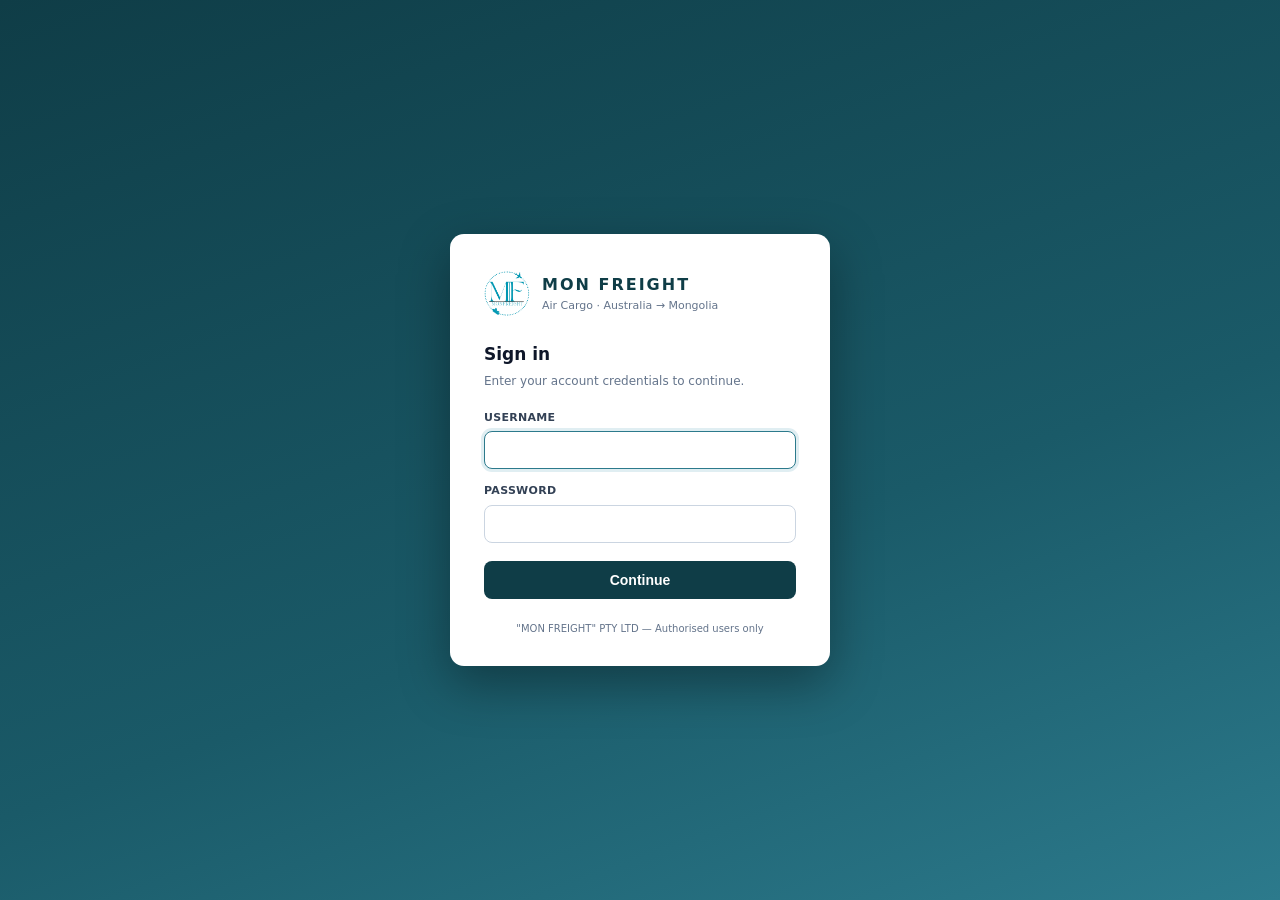
<file: templates/login.html>
<!DOCTYPE html>
<html lang="en">
<head>
<meta charset="utf-8">
<title>Sign in — Mon Freight</title>
<meta name="viewport" content="width=device-width,initial-scale=1">
<link rel="stylesheet" href="/static/style.css">
<style>
  body { display:flex; align-items:center; justify-content:center;
         min-height:100vh; background:linear-gradient(160deg,#0f3d47 0%,#1a5a68 60%,#2c7a8c 100%); }
  .login-card { background:var(--surface); border-radius:14px; padding:36px 34px 30px;
                width:100%; max-width:380px; box-shadow:0 18px 50px rgba(0,0,0,.35); }
  .login-brand { display:flex; align-items:center; gap:12px; margin-bottom:26px; }
  .login-brand img { width:46px; height:46px; border-radius:10px; object-fit:contain; }
  .login-brand .logo-fallback { width:46px; height:46px; border-radius:10px;
       background:var(--accent); color:#fff; display:flex; align-items:center;
       justify-content:center; font-weight:800; font-size:18px; }
  .login-brand-name { font-weight:800; letter-spacing:2px; font-size:16px; color:var(--brand); }
  .login-brand-tag  { font-size:11px; color:var(--muted); margin-top:1px; }
  .login-card h1 { font-size:17px; margin:0 0 4px; color:var(--ink); }
  .login-sub { font-size:12px; color:var(--muted); margin:0 0 20px; }
  .login-field { margin-bottom:14px; }
  .login-field label { display:block; font-size:11px; font-weight:600;
       color:var(--ink-soft); margin-bottom:5px; letter-spacing:.3px; }
  .login-field input { width:100%; box-sizing:border-box; padding:10px 12px;
       border:1px solid #cbd5e1; border-radius:8px; font-size:14px; outline:none; }
  .login-field input:focus { border-color:var(--brand-light); box-shadow:0 0 0 3px var(--brand-soft); }
  .login-btn { width:100%; padding:11px; border:none; border-radius:8px; cursor:pointer;
       background:var(--brand); color:#fff; font-size:14px; font-weight:600; margin-top:4px; }
  .login-btn:hover { background:var(--brand-mid); }
  .login-btn[disabled] { opacity:.55; cursor:default; }
  .login-error { background:var(--danger-bg); color:var(--danger); border-radius:8px;
       padding:9px 12px; font-size:12px; margin-bottom:14px; display:none; }
  .login-info  { background:var(--brand-pale); color:var(--brand); border-radius:8px;
       padding:9px 12px; font-size:12px; margin-bottom:14px; display:none; }
  .dev-banner { background:var(--accent-soft); color:#92400e; border-radius:8px;
       padding:10px 12px; font-size:12px; margin-bottom:14px; display:none; }
  .dev-banner b { font-size:18px; letter-spacing:4px; display:block; margin-top:4px; }
  #codeInput { text-align:center; font-size:22px; letter-spacing:10px; font-weight:700; }
  .login-links { display:flex; justify-content:space-between; margin-top:14px; }
  .login-links a { font-size:12px; color:var(--brand-light); text-decoration:none; }
  .login-links a:hover { text-decoration:underline; }
  .login-links a.disabled { color:var(--muted); pointer-events:none; }
  .login-foot { text-align:center; font-size:10px; color:var(--muted); margin-top:22px; }
  .hidden { display:none !important; }
</style>
</head>
<body>

<div class="login-card">
  <div class="login-brand">
    <img src="/static/logo.png" alt="MF"
         onerror="this.outerHTML='<div class=\'logo-fallback\'>MF</div>'">
    <div>
      <div class="login-brand-name">MON FREIGHT</div>
      <div class="login-brand-tag">Air Cargo · Australia → Mongolia</div>
    </div>
  </div>

  <div class="login-error" id="errBox"></div>
  <div class="login-info" id="infoBox"></div>
  <div class="dev-banner" id="devBanner">
    ⚠ SMS provider not configured — your verification code is:
    <b id="devCode"></b>
  </div>

  <!-- STEP 1 : password -->
  <form id="stepPass" autocomplete="on">
    <h1>Sign in</h1>
    <p class="login-sub">Enter your account credentials to continue.</p>
    <div class="login-field">
      <label for="username">USERNAME</label>
      <input id="username" name="username" autocomplete="username" required autofocus>
    </div>
    <div class="login-field">
      <label for="password">PASSWORD</label>
      <input id="password" name="password" type="password" autocomplete="current-password" required>
    </div>
    <button class="login-btn" id="btnLogin" type="submit">Continue</button>
  </form>

  <!-- STEP 1.5 : choose mobile (accounts with several registered numbers) -->
  <div id="stepPhone" class="hidden">
    <h1>Choose your mobile</h1>
    <p class="login-sub">This account has several registered numbers.
       Where should we send the 6-digit code?</p>
    <div id="phoneChoices"></div>
    <div class="login-links" style="justify-content:flex-end;">
      <a href="#" id="backLink2">← Back</a>
    </div>
  </div>

  <!-- STEP 2 : SMS code -->
  <form id="stepCode" class="hidden" autocomplete="off">
    <h1>Verify your identity</h1>
    <p class="login-sub" id="codeSub">A 6-digit code was sent to your mobile.</p>
    <div class="login-field">
      <label for="codeInput">VERIFICATION CODE</label>
      <input id="codeInput" inputmode="numeric" pattern="\d{6}" maxlength="6"
             placeholder="••••••" required>
    </div>
    <button class="login-btn" id="btnVerify" type="submit">Verify &amp; Sign in</button>
    <div class="login-links">
      <a href="#" id="resendLink" class="disabled">Resend code</a>
      <a href="#" id="backLink">← Back</a>
    </div>
  </form>

  <div class="login-foot">"MON FREIGHT" PTY LTD — Authorised users only</div>
</div>

<script>
const $ = s => document.querySelector(s);
const err = $("#errBox"), info = $("#infoBox"), dev = $("#devBanner");
let resendTimer = null;

function showErr(msg)  { err.textContent = msg; err.style.display = msg ? "block" : "none"; }
function showInfo(msg) { info.textContent = msg; info.style.display = msg ? "block" : "none"; }

function startResendCountdown(sec) {
  const link = $("#resendLink");
  clearInterval(resendTimer);
  let left = sec;
  link.classList.add("disabled");
  link.textContent = `Resend code (${left}s)`;
  resendTimer = setInterval(() => {
    left--;
    if (left <= 0) {
      clearInterval(resendTimer);
      link.classList.remove("disabled");
      link.textContent = "Resend code";
    } else link.textContent = `Resend code (${left}s)`;
  }, 1000);
}

function toPhoneChoice(data) {
  showErr("");
  $("#stepPass").classList.add("hidden");
  $("#stepCode").classList.add("hidden");
  $("#stepPhone").classList.remove("hidden");
  $("#phoneChoices").innerHTML = data.choose_phone.map((hint, i) =>
    `<button type="button" class="login-btn" style="margin-bottom:10px;"
             data-idx="${i}">📱 ${hint}</button>`).join("");
  $("#phoneChoices").querySelectorAll("button").forEach(btn => {
    btn.addEventListener("click", async () => {
      btn.disabled = true; btn.textContent = "Sending…";
      try {
        const d = await post("/auth/send", { phone_index: +btn.dataset.idx });
        $("#stepPhone").classList.add("hidden");
        toStep2(d);
      } catch (ex) { showErr(ex.message); btn.disabled = false; }
    });
  });
}

function toStep2(data) {
  showErr("");
  $("#stepPass").classList.add("hidden");
  $("#stepPhone").classList.add("hidden");
  $("#stepCode").classList.remove("hidden");
  $("#codeSub").textContent =
    `A 6-digit code was sent to ${data.phone_hint}. It expires in ${Math.round(data.expires_in/60)} minutes.`;
  if (data.dev_code) { $("#devCode").textContent = data.dev_code; dev.style.display = "block"; }
  else dev.style.display = "none";
  startResendCountdown(data.resend_in || 60);
  $("#codeInput").value = "";
  $("#codeInput").focus();
}

async function post(url, body) {
  const res = await fetch(url, {
    method: "POST",
    headers: { "Content-Type": "application/json" },
    body: body ? JSON.stringify(body) : "{}",
  });
  const data = await res.json().catch(() => ({}));
  if (!res.ok) throw new Error(data.detail || "Request failed.");
  return data;
}

$("#stepPass").addEventListener("submit", async e => {
  e.preventDefault();
  showErr(""); showInfo("");
  const btn = $("#btnLogin");
  btn.disabled = true; btn.textContent = "Checking…";
  try {
    const data = await post("/auth/login", {
      username: $("#username").value.trim(),
      password: $("#password").value,
    });
    // SMS already verified on this device within SMS_TRUST_HOURS → the
    // server signs us straight in and returns a redirect (no code sent).
    if (data.redirect) { window.location.href = data.redirect; return; }
    if (data.choose_phone) toPhoneChoice(data);
    else toStep2(data);
  } catch (ex) { showErr(ex.message); }
  btn.disabled = false; btn.textContent = "Continue";
});

$("#stepCode").addEventListener("submit", async e => {
  e.preventDefault();
  showErr("");
  const btn = $("#btnVerify");
  btn.disabled = true; btn.textContent = "Verifying…";
  try {
    const data = await post("/auth/verify", { code: $("#codeInput").value.trim() });
    window.location.href = data.redirect || "/";
    return;
  } catch (ex) { showErr(ex.message); }
  btn.disabled = false; btn.textContent = "Verify & Sign in";
});

$("#resendLink").addEventListener("click", async e => {
  e.preventDefault();
  if (e.target.classList.contains("disabled")) return;
  showErr("");
  try {
    const data = await post("/auth/resend");
    showInfo("A new code was sent.");
    toStep2(data);
  } catch (ex) { showErr(ex.message); }
});

function backToStart(e) {
  e.preventDefault();
  clearInterval(resendTimer);
  $("#stepCode").classList.add("hidden");
  $("#stepPhone").classList.add("hidden");
  $("#stepPass").classList.remove("hidden");
  showErr(""); showInfo(""); dev.style.display = "none";
}
$("#backLink").addEventListener("click", backToStart);
$("#backLink2").addEventListener("click", backToStart);

// auto-submit when 6 digits typed
$("#codeInput").addEventListener("input", e => {
  e.target.value = e.target.value.replace(/\D/g, "").slice(0, 6);
  if (e.target.value.length === 6)
    $("#stepCode").dispatchEvent(new Event("submit", { cancelable: true }));
});
</script>
</body>
</html>
</file>
<file: static/style.css>
/* ==========================================================================
   Mon Freight — Professional Logistics Management System
   Stylesheet v2.0
   ========================================================================== */

:root {
  --bg:             #f0f2f5;
  --surface:        #ffffff;
  --surface-2:      #f8fafc;
  --ink:            #0f172a;
  --ink-soft:       #334155;
  --muted:          #64748b;
  --line:           #e2e8f0;
  --line-strong:    #cbd5e1;
  --brand:          #0f3d47;
  --brand-mid:      #1a5a68;
  --brand-light:    #2c7a8c;
  --brand-soft:     #e0eef2;
  --brand-pale:     #f0f7f9;
  --accent:         #d97706;
  --accent-soft:    #fef3c7;
  --paid-bg:        #dcfce7;
  --paid-fg:        #15803d;
  --unpaid-bg:      #fee2e2;
  --unpaid-fg:      #b91c1c;
  --primary:        #0f3d47;
  --primary-hov:    #0a2d35;
  --danger:         #dc2626;
  --danger-bg:      #fee2e2;
  --success:        #16a34a;
  --warn:           #d97706;
  --warn-bg:        #fffbeb;
  --info:           #0284c7;
  --info-bg:        #e0f2fe;
  --shadow-sm:      0 1px 2px rgba(15,23,42,.06), 0 1px 3px rgba(15,23,42,.04);
  --shadow:         0 2px 4px rgba(15,23,42,.08), 0 1px 6px rgba(15,23,42,.04);
  --shadow-lg:      0 8px 24px rgba(15,23,42,.12), 0 2px 8px rgba(15,23,42,.06);
  --radius:         8px;
  --radius-sm:      5px;
  --radius-lg:      12px;
  --transition:     0.15s ease;
}

* { box-sizing: border-box; }
html { scroll-behavior: smooth; }
body {
  margin: 0;
  font-family: -apple-system, BlinkMacSystemFont, "Segoe UI", system-ui, Arial, sans-serif;
  background: var(--bg);
  color: var(--ink);
  font-size: 13px;
  line-height: 1.5;
}

/* ============================================================
   TOP BAR
   ============================================================ */
.topbar {
  display: flex;
  align-items: center;
  justify-content: space-between;
  background: var(--brand);
  color: #fff;
  padding: 0 24px;
  height: 60px;
  border-bottom: 3px solid var(--accent);
  position: sticky;
  top: 0;
  z-index: 100;
  gap: 16px;
}

.brand { display: flex; align-items: center; gap: 14px; flex-shrink: 0; }
.logo-img {
  height: 38px;
  width: auto;
  max-width: 200px;
  display: block;
  object-fit: contain;
}
.logo-fallback {
  width: 38px; height: 38px; border-radius: 6px;
  background: var(--accent);
  display: grid; place-items: center;
  font-weight: 800; font-size: 15px; letter-spacing: 1px;
  color: #fff;
}
.brand-name { font-weight: 800; font-size: 15px; letter-spacing: 2px; white-space: nowrap; }
.brand-tag  { font-size: 10px; color: #9ecdd8; letter-spacing: .4px; margin-top: 1px; white-space: nowrap; }

/* ============================================================
   TOP NAVIGATION
   ============================================================ */
.topnav {
  display: flex;
  gap: 2px;
  align-items: center;
  flex: 1;
  justify-content: center;
}
.topnav a {
  color: #b8d8e0;
  text-decoration: none;
  font-size: 12px;
  font-weight: 600;
  padding: 6px 12px;
  border-radius: var(--radius-sm);
  letter-spacing: .2px;
  transition: background var(--transition), color var(--transition);
  white-space: nowrap;
}
.topnav a:hover  { background: rgba(255,255,255,.12); color: #fff; }
.topnav a.active { background: rgba(255,255,255,.18); color: #fff; }

.topbar-actions { display: flex; align-items: center; gap: 8px; flex-shrink: 0; }
.topbar-actions .btn.light {
  background: rgba(255,255,255,.12);
  color: #fff;
  border-color: rgba(255,255,255,.25);
}
.topbar-actions .btn.light:hover { background: rgba(255,255,255,.22); }

/* ============================================================
   LAYOUT / PANELS
   ============================================================ */
main {
  max-width: 1800px;
  margin: 0 auto;
  padding: 20px 20px 60px;
}

/* Section panels — only one visible at a time via JS */
.panel { display: none; flex-direction: column; gap: 16px; }
.panel.active { display: flex; }

/* ============================================================
   CARDS
   ============================================================ */
.card {
  background: var(--surface);
  border: 1px solid var(--line);
  border-radius: var(--radius);
  box-shadow: var(--shadow-sm);
  padding: 16px 18px;
}
.card-header {
  display: flex;
  align-items: center;
  justify-content: space-between;
  margin-bottom: 14px;
  gap: 12px;
  flex-wrap: wrap;
}
.card-header h2,
.card h2 {
  margin: 0 0 12px 0;
  font-size: 14px;
  font-weight: 700;
  letter-spacing: .2px;
  color: var(--ink);
  display: flex;
  align-items: center;
  gap: 10px;
}
.card-header h2 { margin: 0; }

.muted  { color: var(--muted); font-weight: 400; }
.small  { font-size: 11px; }
.hidden { display: none !important; }

/* ============================================================
   DASHBOARD — KPI CARDS
   ============================================================ */
.kpi-grid {
  display: grid;
  grid-template-columns: repeat(6, 1fr);
  gap: 12px;
  margin-bottom: 16px;
}
.kpi {
  background: var(--surface);
  border: 1px solid var(--line);
  border-radius: var(--radius);
  padding: 14px 16px;
  box-shadow: var(--shadow-sm);
  position: relative;
  overflow: hidden;
}
.kpi::before {
  content: "";
  position: absolute;
  top: 0; left: 0;
  width: 4px; height: 100%;
  background: var(--brand-light);
  border-radius: var(--radius) 0 0 var(--radius);
}
.kpi.paid::before   { background: var(--success); }
.kpi.unpaid::before { background: var(--danger); }
.kpi.accent::before { background: var(--accent); }
.kpi-value {
  font-size: 22px;
  font-weight: 800;
  color: var(--ink);
  line-height: 1.1;
  letter-spacing: -.3px;
}
.kpi-label {
  font-size: 10px;
  font-weight: 600;
  color: var(--muted);
  text-transform: uppercase;
  letter-spacing: .6px;
  margin-top: 4px;
}
.kpi-sub {
  font-size: 11px;
  color: var(--muted);
  margin-top: 2px;
}

.dashboard-grid {
  display: grid;
  grid-template-columns: 1fr 1fr;
  gap: 16px;
}
.dash-batch-table {
  width: 100%;
  border-collapse: collapse;
  font-size: 12px;
}
.dash-batch-table th {
  padding: 6px 10px;
  text-align: left;
  font-weight: 600;
  font-size: 10px;
  text-transform: uppercase;
  letter-spacing: .5px;
  color: var(--muted);
  border-bottom: 2px solid var(--line);
  background: var(--surface-2);
}
.dash-batch-table th.num, .dash-batch-table td.num { text-align: right; }
.dash-batch-table td {
  padding: 7px 10px;
  border-bottom: 1px solid var(--line);
  vertical-align: middle;
}
.dash-batch-table tbody tr:last-child td { border-bottom: 0; }
.dash-batch-table tbody tr:hover { background: var(--surface-2); }

/* ============================================================
   FILTER BAR
   ============================================================ */
.filterbar {
  display: flex;
  justify-content: space-between;
  flex-wrap: wrap;
  gap: 10px;
  background: var(--surface);
  border: 1px solid var(--line);
  border-radius: var(--radius);
  padding: 10px 14px;
  align-items: center;
  box-shadow: var(--shadow-sm);
}
.filterbar label {
  display: inline-flex;
  align-items: center;
  gap: 6px;
  font-size: 12px;
  color: var(--muted);
}
.filterbar input, .filterbar select {
  padding: 5px 9px;
  border: 1px solid var(--line-strong);
  border-radius: var(--radius-sm);
  font-size: 12px;
  background: #fff;
  font-family: inherit;
  color: var(--ink);
  transition: border-color var(--transition);
}
.filterbar input:focus, .filterbar select:focus {
  outline: none;
  border-color: var(--brand-light);
}
.filterbar input { width: 130px; }
.filterbar #exportDate { width: 160px; font-weight: 600; color: var(--brand); }
.filterbar-left, .filterbar-right {
  display: flex;
  gap: 8px;
  flex-wrap: wrap;
  align-items: center;
}

/* ============================================================
   BATCH DATE QUICK-FILTER (above Shipments Records)
   ============================================================ */
.batch-filter-bar {
  background: var(--surface);
  border: 1.5px solid var(--brand-light);
  border-radius: var(--radius);
  padding: 10px 14px;
  display: flex;
  align-items: center;
  flex-wrap: wrap;
  gap: 10px;
  font-size: 12px;
}
.batch-filter-label {
  font-weight: 700;
  color: var(--brand);
  font-size: 12px;
  white-space: nowrap;
}
.batch-filter-active {
  background: var(--brand-soft);
  color: var(--brand);
  padding: 3px 9px;
  border-radius: 12px;
  font-size: 11px;
  font-weight: 600;
}
#batchFilterDate {
  padding: 5px 10px;
  border: 1.5px solid var(--brand-light);
  border-radius: var(--radius-sm);
  font-size: 12px;
  font-weight: 600;
  color: var(--brand);
  width: 150px;
  cursor: pointer;
  background: var(--surface);
}
#batchFilterDate:focus { outline: none; border-color: var(--brand); }
.batch-filter-dates {
  display: flex;
  gap: 6px;
  flex-wrap: wrap;
  align-items: center;
}
.batch-date-chip {
  display: inline-block;
  padding: 3px 9px;
  border-radius: 10px;
  font-size: 11px;
  font-weight: 600;
  font-family: "SF Mono", Consolas, monospace;
  background: var(--surface-2);
  color: var(--ink-soft);
  border: 1px solid var(--line);
  text-decoration: none;
  transition: background var(--transition), color var(--transition);
  white-space: nowrap;
}
.batch-date-chip:hover {
  background: var(--brand-soft);
  color: var(--brand);
  border-color: var(--brand-light);
}
.batch-date-chip.active {
  background: var(--brand);
  color: #fff;
  border-color: var(--brand);
}

/* ============================================================
   STATS BAR
   ============================================================ */
.stats {
  display: grid;
  grid-template-columns: repeat(6, 1fr);
  gap: 10px;
}
.stat {
  background: var(--surface);
  border: 1px solid var(--line);
  border-left: 4px solid var(--brand-light);
  border-radius: var(--radius);
  padding: 10px 14px;
  box-shadow: var(--shadow-sm);
}
.stat.paid   { border-left-color: var(--success); }
.stat.unpaid { border-left-color: var(--danger);  }
.stat-num   { font-size: 18px; font-weight: 700; color: var(--ink); }
.stat-label {
  font-size: 10px;
  color: var(--muted);
  margin-top: 2px;
  letter-spacing: .4px;
  text-transform: uppercase;
  font-weight: 600;
}

/* ============================================================
   ENTRY TABLE — NEW SHIPMENT FORM
   ============================================================ */
.card.entry { padding: 18px 18px 22px; }

.entry-title {
  display: flex;
  justify-content: space-between;
  align-items: baseline;
  margin-bottom: 14px;
  gap: 14px;
  flex-wrap: wrap;
}
.entry-title h2 { margin: 0; font-size: 15px; }
.entry-title-left { display: flex; align-items: center; gap: 10px; flex-wrap: wrap; }
.entry-title code {
  background: var(--accent-soft);
  padding: 2px 6px;
  border-radius: 3px;
  font-size: 11px;
}

/* overflow: auto makes .rowscroll the sticky containing block for BOTH axes.
   The thead th uses top: 0 (relative to .rowscroll) so sticky always activates. */
.rowscroll {
  overflow: auto;
  max-height: calc(100vh - 340px);
  min-height: 240px;
}

.entryTable {
  border-collapse: collapse;
  font-size: 12px;
  min-width: 100%;
}
.entryTable th, .entryTable td {
  border: 1px solid var(--line);
  padding: 0;
  vertical-align: middle;
}
.entryTable thead th {
  background: var(--surface-2);
  padding: 7px 8px;
  font-weight: 600;
  font-size: 11px;
  text-transform: uppercase;
  letter-spacing: .4px;
  color: var(--ink-soft);
  text-align: left;
  white-space: nowrap;
}
.entryTable thead .sub th {
  text-transform: none;
  letter-spacing: 0;
  font-size: 11px;
  font-weight: 500;
  background: #f1f5f9;
  color: var(--muted);
}
.entryTable th.grp         { text-align: center; }
.entryTable th.grp.from    { background: #e8f4f7; color: var(--brand); }
.entryTable th.grp.to      { background: #ecfdf5; color: #065f46; }
.entryTable th.grp.cargo   { background: #fff7ed; color: #7c2d12; }
.entryTable td input {
  width: 100%;
  border: none;
  padding: 10px 10px;
  font-size: 13px;
  background: transparent;
  outline: 0;
  font-family: inherit;
  line-height: 1.35;
  transition: background var(--transition);
}
.entryTable td input:focus { background: var(--accent-soft); }
.entryTable td input[type=number] { text-align: right; }
.entryTable td.paidcol { padding: 4px 6px; }

/* Column widths */
.entryTable th, .entryTable td { min-width: 100px; }
.entryTable th.col-name,    .entryTable td.col-name    { min-width: 170px; }
.entryTable th.col-addr,    .entryTable td.col-addr    { min-width: 210px; }
.entryTable th.col-desc,    .entryTable td.col-desc    { min-width: 230px; }
.entryTable th.col-phone,   .entryTable td.col-phone   { min-width: 130px; }
.entryTable th.col-city,    .entryTable td.col-city    { min-width: 120px; }
.entryTable th.col-country, .entryTable td.col-country { min-width: 110px; }
.entryTable th.col-postal,  .entryTable td.col-postal  { min-width: 90px;  width: 90px; }
.entryTable th.col-num,     .entryTable td.col-num     { min-width: 90px;  width: 90px; }
.entryTable th.col-money,   .entryTable td.col-money   { min-width: 110px; width: 110px; }
.entryTable th.col-date,    .entryTable td.col-date    { min-width: 140px; }
.entryTable th.col-paid,    .entryTable td.col-paid    { min-width: 80px;  width: 80px; }
.entryTable th.col-action,  .entryTable td.col-action  { min-width: 90px;  width: 90px; }
.entryTable th.col-note,    .entryTable td.col-note    { min-width: 140px; }

.readonly-cell {
  background: var(--surface-2) !important;
  color: var(--ink-soft);
  font-weight: 600;
}

/* ============================================================
   SHIPMENTS TABLE
   ============================================================ */
.dataTable {
  border-collapse: collapse;
  width: 100%;
  font-size: 12px;
  table-layout: fixed;
}
.dataTable th, .dataTable td {
  border-bottom: 1px solid var(--line);
  padding: 8px 9px;
  text-align: left;
  vertical-align: middle;
  white-space: nowrap;
  overflow: hidden;
  text-overflow: ellipsis;
}

/* Column widths: cb · batch · box · mf · sender · receiver · desc ·
   value · weight · price · extra · total · paid · actions
   BOX needs 84px: "BOX " (4 chars) + up to 3-digit number + 18px padding */
.dataTable th:nth-child(1),  .dataTable td:nth-child(1)  { width: 36px;  text-align: center; padding: 6px 4px; }
.dataTable th:nth-child(2),  .dataTable td:nth-child(2)  { width: 106px; }
.dataTable th:nth-child(3),  .dataTable td:nth-child(3)  { width: 84px;  }
.dataTable th:nth-child(4),  .dataTable td:nth-child(4)  { width: 116px; }
.dataTable th:nth-child(5),  .dataTable td:nth-child(5)  { min-width: 160px; width: auto; white-space: normal; word-break: break-word; overflow: visible; text-overflow: clip; }
.dataTable th:nth-child(6),  .dataTable td:nth-child(6)  { min-width: 160px; width: auto; white-space: normal; word-break: break-word; overflow: visible; text-overflow: clip; }
.dataTable th:nth-child(7),  .dataTable td:nth-child(7)  { min-width: 140px; width: auto; white-space: normal; word-break: break-word; overflow: visible; text-overflow: clip; }
.dataTable th:nth-child(8),  .dataTable td:nth-child(8)  { width: 72px;  }
.dataTable th:nth-child(9),  .dataTable td:nth-child(9)  { width: 72px;  }
.dataTable th:nth-child(10), .dataTable td:nth-child(10) { width: 96px;  }
.dataTable th:nth-child(11), .dataTable td:nth-child(11) { width: 68px;  }
.dataTable th:nth-child(12), .dataTable td:nth-child(12) { width: 86px;  }
.dataTable th:nth-child(13), .dataTable td:nth-child(13) { width: 76px;  text-align: center; }
.dataTable th:nth-child(14), .dataTable td:nth-child(14) { width: 148px; text-align: right; white-space: nowrap; }

.dataTable td.num { text-align: right; white-space: nowrap; }
.dataTable thead th {
  background: var(--surface-2);
  position: sticky;
  top: 0;               /* sticks to the top of .rowscroll (the scroll container) */
  z-index: 10;
  font-weight: 700;
  font-size: 11px;
  letter-spacing: .3px;
  text-transform: uppercase;
  color: var(--ink-soft);
  user-select: none;
  border-bottom: 2px solid var(--line-strong);
}
.dataTable th.sortable  { cursor: pointer; }
.dataTable th.sortable:hover { color: var(--brand); }
.dataTable th.sortable::after      { content: ""; opacity: .3; margin-left: 4px; font-size: 10px; }
.dataTable th.sortable.asc::after  { content: "▲"; opacity: 1; color: var(--brand); }
.dataTable th.sortable.desc::after { content: "▼"; opacity: 1; color: var(--brand); }
.dataTable tbody tr          { cursor: pointer; }
.dataTable tbody tr:hover    { background: var(--brand-pale); }
.dataTable tbody tr.paid     { background: var(--paid-bg); }
.dataTable tbody tr.paid:hover { background: #bbf7d0; }
.dataTable tbody tr.selected { background: var(--brand-soft); }
.dataTable tbody tr.selected.paid { background: #a7f3d0; }

/* ── Linked-box group colours ────────────────────────────────────────────
   Each group gets a tinted background + a bold left-border accent.
   The left border uses box-shadow so it never shifts column widths.
   These styles sit above paid/selected in specificity intentionally —
   the link indicator is identity-level, not status-level.           */
:root {
  --lg1: #bdd7ee; --lg1b: #5a9fd4;
  --lg2: #fde8d8; --lg2b: #e07b45;
  --lg3: #ffd966; --lg3b: #c9a100;
  --lg4: #ddd5f3; --lg4b: #7c5cbf;
  --lg5: #d5efc9; --lg5b: #5a9e3a;
  --lg6: #fce4cf; --lg6b: #d4682a;
  --lg7: #c8eaf9; --lg7b: #2b8fbf;
  --lg8: #f0d5ee; --lg8b: #b04fa0;
}
.dataTable tbody tr.lg1 { background: var(--lg1); box-shadow: inset 4px 0 0 var(--lg1b); }
.dataTable tbody tr.lg2 { background: var(--lg2); box-shadow: inset 4px 0 0 var(--lg2b); }
.dataTable tbody tr.lg3 { background: var(--lg3); box-shadow: inset 4px 0 0 var(--lg3b); }
.dataTable tbody tr.lg4 { background: var(--lg4); box-shadow: inset 4px 0 0 var(--lg4b); }
.dataTable tbody tr.lg5 { background: var(--lg5); box-shadow: inset 4px 0 0 var(--lg5b); }
.dataTable tbody tr.lg6 { background: var(--lg6); box-shadow: inset 4px 0 0 var(--lg6b); }
.dataTable tbody tr.lg7 { background: var(--lg7); box-shadow: inset 4px 0 0 var(--lg7b); }
.dataTable tbody tr.lg8 { background: var(--lg8); box-shadow: inset 4px 0 0 var(--lg8b); }
/* hover keeps the tint, just slightly lighter */
.dataTable tbody tr.lg1:hover { background: #cce3f2; }
.dataTable tbody tr.lg2:hover { background: #fdf0e8; }
.dataTable tbody tr.lg3:hover { background: #ffe480; }
.dataTable tbody tr.lg4:hover { background: #e8e0f6; }
.dataTable tbody tr.lg5:hover { background: #e2f5d6; }
.dataTable tbody tr.lg6:hover { background: #fdeee3; }
.dataTable tbody tr.lg7:hover { background: #d8f0fb; }
.dataTable tbody tr.lg8:hover { background: #f5e1f3; }
/* selected overrides tint but keeps the left border */
.dataTable tbody tr.selected.lg1,
.dataTable tbody tr.selected.lg2,
.dataTable tbody tr.selected.lg3,
.dataTable tbody tr.selected.lg4,
.dataTable tbody tr.selected.lg5,
.dataTable tbody tr.selected.lg6,
.dataTable tbody tr.selected.lg7,
.dataTable tbody tr.selected.lg8 { background: var(--brand-soft); }

/* Linked-box chip (used in edit modal) */
.link-chip {
  display: inline-flex;
  align-items: center;
  gap: 4px;
  padding: 3px 9px 3px 8px;
  border-radius: 12px;
  font-size: 12px;
  font-weight: 600;
  border: 1.5px solid;
  white-space: nowrap;
}
.link-chip-remove {
  cursor: pointer;
  opacity: 0.55;
  font-size: 15px;
  line-height: 1;
  background: none;
  border: none;
  padding: 0 0 0 2px;
  color: inherit;
  font-family: inherit;
}
.link-chip-remove:hover { opacity: 1; }

/* Link icon badge next to box number */
.link-badge {
  display: inline-flex;
  align-items: center;
  gap: 3px;
  font-size: 10px;
  font-weight: 600;
  padding: 1px 5px;
  border-radius: 10px;
  margin-left: 4px;
  vertical-align: middle;
  cursor: pointer;
  white-space: nowrap;
  transition: transform var(--transition), box-shadow var(--transition);
}
.link-badge::before { content: "🔗"; font-size: 10px; }
.link-badge:hover,
.link-badge:focus-visible { transform: scale(1.15); outline: none; box-shadow: 0 0 0 2px rgba(0,0,0,.12); }

/* Flash applied to every row in a link group when its icon is clicked */
.dataTable tbody tr.link-flash {
  animation: linkFlash 1s ease-in-out 0s 3;
  outline: 2px solid var(--brand, #2b6cb0);
  outline-offset: -2px;
}
@keyframes linkFlash {
  0%, 100% { filter: none; }
  50%      { filter: brightness(1.12) saturate(1.3); }
}

/* Inline edit cells */
.dataTable .ed {
  display: inline-block;
  cursor: text;
  padding: 2px 5px;
  border-radius: 3px;
  min-width: 32px;
  transition: background var(--transition);
}
.dataTable .ed:hover { background: var(--accent-soft); }
.dataTable .ed.editing {
  background: #fffbe6;
  box-shadow: inset 0 0 0 1px var(--accent);
  padding: 0;
}
.dataTable .ed input {
  border: none;
  padding: 2px 5px;
  font-size: 12px;
  width: 100%;
  font-family: inherit;
  background: transparent;
  outline: 0;
}
.dataTable .formula {
  font-style: italic;
  font-size: 10px;
  color: var(--muted);
  display: block;
}
.dataTable .rowbtns {
  display: flex;
  gap: 4px;
  white-space: nowrap;
  justify-content: flex-end;
}
.dataTable .mf-num {
  font-family: "SF Mono", Consolas, "Courier New", monospace;
  font-size: 11px;
  font-weight: 600;
  color: var(--brand);
}
.dataTable .cb-col { width: 36px; text-align: center; padding: 6px 4px; }
.dataTable .cb-col input { cursor: pointer; }

/* Status / Paid pills */
.paid-pill {
  display: inline-flex;
  align-items: center;
  gap: 4px;
  padding: 3px 10px;
  border-radius: 999px;
  font-size: 11px;
  font-weight: 700;
  cursor: pointer;
  user-select: none;
  letter-spacing: .2px;
  transition: background var(--transition);
}
.paid-pill.yes {
  background: var(--success);
  color: #fff;
}
.paid-pill.no {
  background: #f1f5f9;
  color: var(--muted);
  border: 1px solid var(--line-strong);
}
.paid-pill.yes:hover { background: #15803d; }
.paid-pill.no:hover  { background: #e2e8f0; }

/* ============================================================
   SEARCH BAR
   ============================================================ */
.searchbar {
  display: flex;
  gap: 6px;
  align-items: center;
  flex: 1;
  width: 100%;
}
.searchbar input[type=search] {
  flex: 1;
  padding: 9px 13px;
  border: 1px solid var(--line-strong);
  border-radius: var(--radius-sm);
  font-size: 13px;
  background: #fff;
  font-family: inherit;
  transition: border-color var(--transition), box-shadow var(--transition);
}
.searchbar input[type=search]:focus {
  outline: none;
  border-color: var(--brand-light);
  box-shadow: 0 0 0 3px rgba(44,122,140,.12);
}

/* ============================================================
   PAGINATION
   ============================================================ */
.pager {
  display: flex;
  justify-content: space-between;
  align-items: center;
  padding: 12px 4px 0;
  flex-wrap: wrap;
  gap: 10px;
}
.pager-links { display: flex; gap: 4px; align-items: center; flex-wrap: wrap; }
.pager-links .btn.primary { pointer-events: none; cursor: default; }

/* ============================================================
   CUSTOMERS PANEL
   ============================================================ */
.customers-search-bar {
  display: flex;
  gap: 8px;
  align-items: center;
  margin-bottom: 14px;
  flex-wrap: wrap;
}
.customers-search-bar input {
  flex: 1;
  min-width: 200px;
  padding: 8px 12px;
  border: 1px solid var(--line-strong);
  border-radius: var(--radius-sm);
  font-size: 13px;
  font-family: inherit;
  transition: border-color var(--transition);
}
.customers-search-bar input:focus {
  outline: none;
  border-color: var(--brand-light);
}
.side-badge {
  display: inline-block;
  padding: 2px 8px;
  border-radius: 999px;
  font-size: 10px;
  font-weight: 700;
  letter-spacing: .3px;
}
.side-badge.sender   { background: var(--brand-soft); color: var(--brand); }
.side-badge.receiver { background: #ecfdf5; color: #065f46; }

/* ============================================================
   REPORTS PANEL
   ============================================================ */
.report-filters {
  display: flex;
  gap: 10px;
  align-items: center;
  flex-wrap: wrap;
  margin-bottom: 14px;
}
.report-filters label {
  display: inline-flex;
  align-items: center;
  gap: 6px;
  font-size: 12px;
  color: var(--muted);
}
.report-filters input {
  padding: 6px 10px;
  border: 1px solid var(--line-strong);
  border-radius: var(--radius-sm);
  font-size: 12px;
  font-family: inherit;
  width: 140px;
}
.report-summary-grid {
  display: grid;
  grid-template-columns: repeat(4, 1fr);
  gap: 12px;
  margin-bottom: 16px;
}
.report-kpi {
  background: var(--surface-2);
  border: 1px solid var(--line);
  border-radius: var(--radius);
  padding: 12px 14px;
  text-align: center;
}
.report-kpi .rk-value { font-size: 20px; font-weight: 800; color: var(--ink); }
.report-kpi .rk-label { font-size: 10px; text-transform: uppercase; letter-spacing: .5px; color: var(--muted); font-weight: 600; margin-top: 3px; }

.report-table {
  width: 100%;
  border-collapse: collapse;
  font-size: 12px;
}
.report-table th {
  padding: 7px 10px;
  background: var(--surface-2);
  border-bottom: 2px solid var(--line-strong);
  font-size: 10px;
  text-transform: uppercase;
  letter-spacing: .5px;
  font-weight: 700;
  color: var(--muted);
  white-space: nowrap;
}
.report-table th.num, .report-table td.num { text-align: right; }
.report-table td {
  padding: 8px 10px;
  border-bottom: 1px solid var(--line);
  vertical-align: middle;
}
.report-table tbody tr:hover { background: var(--brand-pale); }
.report-table .date-link {
  font-family: "SF Mono", Consolas, monospace;
  font-size: 11px;
  font-weight: 600;
  color: var(--brand);
  text-decoration: none;
}
.report-table .date-link:hover { text-decoration: underline; }

/* ============================================================
   SETTINGS PANEL
   ============================================================ */
.settings-section {
  margin-bottom: 20px;
  padding-bottom: 20px;
  border-bottom: 1px solid var(--line);
}
.settings-section:last-child { border-bottom: 0; margin-bottom: 0; }
.settings-section h3 {
  font-size: 13px;
  font-weight: 700;
  margin: 0 0 10px 0;
  color: var(--ink);
}
.settings-row {
  display: flex;
  align-items: center;
  justify-content: space-between;
  padding: 10px 0;
  border-bottom: 1px solid var(--line);
  gap: 16px;
}
.settings-row:last-child { border-bottom: 0; }
.settings-row-info { flex: 1; }
.settings-row-info strong { font-size: 13px; color: var(--ink); display: block; }
.settings-row-info span  { font-size: 11px; color: var(--muted); }
.settings-badge {
  font-size: 11px;
  font-weight: 600;
  padding: 3px 10px;
  border-radius: 999px;
  background: var(--paid-bg);
  color: var(--paid-fg);
}
.settings-badge.warn { background: var(--warn-bg); color: var(--warn); }
.settings-badge.info { background: var(--info-bg); color: var(--info); }

/* ============================================================
   BUTTONS
   ============================================================ */
.btn {
  display: inline-flex;
  align-items: center;
  gap: 5px;
  padding: 7px 13px;
  background: #fff;
  border: 1px solid var(--line-strong);
  border-radius: var(--radius-sm);
  cursor: pointer;
  font-size: 12px;
  color: var(--ink);
  text-decoration: none;
  font-weight: 600;
  white-space: nowrap;
  font-family: inherit;
  transition: background var(--transition), border-color var(--transition), box-shadow var(--transition);
}
.btn:hover { background: var(--surface-2); border-color: var(--line-strong); }
.btn.primary {
  background: var(--primary);
  color: #fff;
  border-color: var(--primary-hov);
}
.btn.primary:hover { background: var(--primary-hov); }
.btn.danger  { background: var(--danger);  color: #fff; border-color: #991b1b; }
.btn.danger:hover  { background: #991b1b; }
.btn.ghost   { background: transparent; border-color: transparent; color: var(--muted); }
.btn.ghost:hover   { background: var(--surface-2); color: var(--ink); }
.btn.success { background: var(--success); color: #fff; border-color: #15803d; }
.btn.success:hover { background: #15803d; }
.btn.small   { padding: 4px 9px; font-size: 11px; }
.btn.disabled, .btn[disabled] {
  opacity: .5;
  cursor: not-allowed;
  pointer-events: auto;
}

/* ============================================================
   TOGGLE / CHECKBOX
   ============================================================ */
.toggle {
  display: inline-flex;
  align-items: center;
  gap: 6px;
  cursor: pointer;
  user-select: none;
  font-size: 11px;
  padding: 3px 6px;
  border-radius: 4px;
}
.toggle input { margin: 0; cursor: pointer; }
.toggle.inline { background: var(--surface-2); }

/* ============================================================
   IMPORT MODAL — STEPPED FLOW
   ============================================================ */
.import-step {
  margin: 12px 0;
  padding: 12px 14px;
  border: 1px solid var(--line);
  border-radius: var(--radius);
  background: var(--surface-2);
}
.import-step-head {
  display: flex;
  align-items: center;
  gap: 8px;
  font-size: 12px;
  font-weight: 600;
  color: var(--ink);
  margin-bottom: 8px;
}
.import-step .step-num {
  display: inline-grid;
  place-items: center;
  width: 20px; height: 20px;
  border-radius: 50%;
  background: var(--brand);
  color: #fff;
  font-size: 11px;
  font-weight: 700;
}
.import-step .batch-input,
.import-step input[type=text] {
  width: 100%;
  padding: 8px 10px;
  border: 1px solid var(--line-strong);
  border-radius: var(--radius-sm);
  font-size: 13px;
  font-family: inherit;
}
.import-summary {
  margin: 12px 0 4px;
  padding: 10px 14px;
  border: 1px solid #a7f3d0;
  border-radius: var(--radius);
  background: #ecfdf5;
}
.import-summary-row {
  display: flex;
  gap: 8px;
  align-items: baseline;
  font-size: 12px;
  margin-bottom: 4px;
}

/* ============================================================
   PRINT-TEMPLATE CHOOSER MODAL
   ============================================================ */
.print-chooser-grid {
  display: grid;
  grid-template-columns: 1fr;
  gap: 10px;
  margin: 8px 0 4px;
}
.chooser-btn {
  display: flex;
  flex-direction: column;
  align-items: flex-start;
  gap: 4px;
  padding: 14px 16px;
  text-align: left;
  white-space: normal;
  line-height: 1.3;
  border-radius: var(--radius);
}
.chooser-btn strong { font-size: 13px; }
.chooser-btn .small { font-size: 11px; opacity: .8; }
.chooser-btn.primary .small { color: #c9e9f0; }

/* ============================================================
   AUTOCOMPLETE DROPDOWN
   ============================================================ */
.autocomplete-cell { position: relative; }
.autocomplete-list {
  position: fixed;
  top: 0; left: 0;
  background: #fff;
  border: 1px solid var(--line-strong);
  border-top: 2px solid var(--brand);
  border-radius: 0 0 var(--radius) var(--radius);
  box-shadow: var(--shadow-lg);
  z-index: 1000;
  max-height: 340px;
  overflow-y: auto;
  min-width: 280px;
  max-width: 440px;
}
.autocomplete-item {
  padding: 9px 12px;
  cursor: pointer;
  border-bottom: 1px solid var(--line);
  font-size: 12px;
  transition: background var(--transition);
}
.autocomplete-item:last-child { border-bottom: 0; }
.autocomplete-item:hover, .autocomplete-item.active { background: var(--brand-soft); }
.autocomplete-item .ai-name { font-weight: 700; color: var(--ink); }
.autocomplete-item .ai-meta { color: var(--muted); font-size: 11px; margin-top: 2px; }
.autocomplete-item .ai-meta .ai-phone { color: var(--ink-soft); font-weight: 600; }
.autocomplete-item .ai-meta .ai-loc   { margin-left: 4px; }
.autocomplete-item .ai-addr {
  font-size: 11px;
  color: var(--muted);
  margin-top: 2px;
  white-space: nowrap;
  overflow: hidden;
  text-overflow: ellipsis;
}
.autocomplete-list .autocomplete-header {
  display: flex;
  justify-content: space-between;
  align-items: baseline;
  padding: 6px 12px;
  font-size: 11px;
  font-weight: 600;
  color: var(--brand);
  background: var(--brand-soft);
  border-bottom: 1px solid var(--line);
}
.autocomplete-list .autocomplete-header .small { font-weight: 400; }
.autocomplete-list .autocomplete-empty {
  padding: 12px 14px;
  color: var(--muted);
  font-size: 12px;
  font-style: italic;
  text-align: center;
}
.autocomplete-item mark {
  background: var(--accent-soft);
  color: var(--ink);
  font-weight: 700;
  border-radius: 2px;
  padding: 0 1px;
}

/* ============================================================
   AUTOFILL TABLE
   ============================================================ */
.autofill-table {
  width: 100%;
  border-collapse: collapse;
  font-size: 12px;
  margin: 6px 0;
}
.autofill-table th, .autofill-table td {
  border: 1px solid var(--line);
  padding: 6px 10px;
  text-align: left;
}
.autofill-table th {
  background: var(--surface-2);
  width: 90px;
  font-weight: 600;
  color: var(--ink-soft);
}

/* ============================================================
   MODAL
   ============================================================ */
.modal {
  position: fixed;
  inset: 0;
  z-index: 200;
  background: rgba(15, 23, 42, .55);
  display: grid;
  place-items: center;
  padding: 16px;
  animation: modal-fade .15s ease-out;
}
@keyframes modal-fade { from { opacity: 0; } to { opacity: 1; } }
.modal-card {
  background: #fff;
  border-radius: var(--radius-lg);
  width: 100%;
  max-width: 1000px;
  max-height: 92vh;
  display: flex;
  flex-direction: column;
  overflow: hidden;
  box-shadow: 0 24px 60px rgba(0,0,0,.25), 0 4px 16px rgba(0,0,0,.1);
}
.modal-card.small { max-width: 500px; }
.modal-card.medium { max-width: 700px; }
.modal-head {
  display: flex;
  align-items: center;
  justify-content: space-between;
  padding: 16px 20px;
  border-bottom: 1px solid var(--line);
  background: var(--brand-soft);
  flex-shrink: 0;
}
.modal-head h3 { margin: 0; font-size: 15px; color: var(--brand); font-weight: 700; }
.modal-close {
  background: none;
  border: 0;
  font-size: 22px;
  cursor: pointer;
  color: var(--muted);
  padding: 0 4px;
  line-height: 1;
  border-radius: 4px;
  transition: color var(--transition), background var(--transition);
}
.modal-close:hover { color: var(--ink); background: rgba(0,0,0,.06); }
.modal-body {
  padding: 18px 20px;
  overflow-y: auto;
  flex: 1;
}
.modal-grid {
  display: grid;
  grid-template-columns: repeat(3, 1fr);
  gap: 10px 14px;
}
.modal-grid > .span2  { grid-column: span 2; }
.modal-grid > .span3  { grid-column: span 3; }
.modal-grid label {
  display: flex;
  flex-direction: column;
  gap: 3px;
  font-size: 11px;
  color: var(--muted);
  font-weight: 600;
  text-transform: uppercase;
  letter-spacing: .3px;
}
.modal-grid label.span3 { grid-column: span 3; }
.modal-grid input {
  padding: 8px 10px;
  border: 1px solid var(--line-strong);
  border-radius: var(--radius-sm);
  font-size: 13px;
  font-family: inherit;
  color: var(--ink);
  font-weight: 400;
  text-transform: none;
  letter-spacing: 0;
  transition: border-color var(--transition), box-shadow var(--transition);
}
.modal-grid input:focus {
  outline: none;
  border-color: var(--brand-light);
  box-shadow: 0 0 0 3px rgba(44,122,140,.1);
}
.modal-grid fieldset {
  border: 1px solid var(--line);
  border-radius: var(--radius);
  padding: 12px 14px;
  display: grid;
  grid-template-columns: repeat(3, 1fr);
  gap: 8px 12px;
}
.modal-grid fieldset legend {
  padding: 0 8px;
  font-size: 11px;
  font-weight: 700;
  color: var(--brand);
  letter-spacing: .5px;
  text-transform: uppercase;
}
.modal-actions {
  padding: 14px 20px;
  border-top: 1px solid var(--line);
  display: flex;
  justify-content: flex-end;
  gap: 8px;
  background: var(--surface-2);
  flex-shrink: 0;
}
.hint       { font-size: 11px; color: var(--muted); margin-top: 2px; font-weight: 400; text-transform: none; letter-spacing: 0; }
.hint.error { color: var(--danger); }
.hint.ok    { color: var(--success); }

/* ============================================================
   TOAST NOTIFICATIONS
   ============================================================ */
#toast {
  position: fixed;
  bottom: 24px;
  right: 24px;
  display: flex;
  flex-direction: column;
  gap: 8px;
  z-index: 300;
  pointer-events: none;
}
.toast {
  background: var(--ink);
  color: #fff;
  padding: 11px 18px;
  border-radius: var(--radius);
  font-size: 13px;
  font-weight: 500;
  box-shadow: 0 6px 20px rgba(0,0,0,.25);
  min-width: 240px;
  max-width: 360px;
  animation: toast-in .2s ease-out;
  pointer-events: auto;
}
.toast.ok  { background: var(--success); }
.toast.err { background: var(--danger); }
.toast.warn { background: var(--warn); }
@keyframes toast-in {
  from { transform: translateX(20px); opacity: 0; }
  to   { transform: translateX(0);    opacity: 1; }
}

/* ============================================================
   EMPTY STATE
   ============================================================ */
.empty {
  color: var(--muted);
  font-style: italic;
  padding: 24px;
  text-align: center;
}

/* ============================================================
   FLATPICKR THEME TWEAKS
   ============================================================ */
.flatpickr-day.selected, .flatpickr-day.selected:hover {
  background: var(--brand) !important;
  border-color: var(--brand) !important;
}
.flatpickr-day.today { border-color: var(--accent) !important; }
.flatpickr-months .flatpickr-month { background: var(--brand-soft) !important; color: var(--brand) !important; }
.flatpickr-current-month input.cur-year,
.flatpickr-current-month .cur-month { color: var(--brand) !important; }
.flatpickr-weekdays { background: var(--brand-soft) !important; }
span.flatpickr-weekday { color: var(--brand) !important; }

/* ============================================================
   RESPONSIVE
   ============================================================ */
@media (max-width: 1400px) {
  .kpi-grid { grid-template-columns: repeat(3, 1fr); }
  .stats    { grid-template-columns: repeat(3, 1fr); }
}
@media (max-width: 1100px) {
  .topbar        { height: auto; flex-wrap: wrap; padding: 10px 16px; }
  .topnav        { order: 3; width: 100%; margin: 6px 0 0; justify-content: flex-start; }
  .kpi-grid      { grid-template-columns: repeat(2, 1fr); }
  .stats         { grid-template-columns: repeat(2, 1fr); }
  .dashboard-grid { grid-template-columns: 1fr; }
  .report-summary-grid { grid-template-columns: repeat(2, 1fr); }
  .modal-grid, .modal-grid fieldset { grid-template-columns: repeat(2, 1fr); }
  .modal-grid > .span3, .modal-grid label.span3 { grid-column: span 2; }
}
@media (max-width: 700px) {
  .kpi-grid { grid-template-columns: 1fr 1fr; }
  .stats    { grid-template-columns: 1fr 1fr; }

  /* Save space on phones by hiding the desktop-oriented Import button —
     but keep Logout reachable (it is also a .btn.ghost). */
  #importBtn { display: none; }

  /* Let all nav links stay reachable via a horizontal swipe instead of
     overflowing/clipping when they no longer fit on one row. */
  .topnav {
    flex-wrap: nowrap;
    overflow-x: auto;
    -webkit-overflow-scrolling: touch;
    justify-content: flex-start;
  }
  .topnav a { flex: 0 0 auto; }

  /* Stack edit/large modal fields into a single column so inputs are
     comfortably tappable and legible on a phone. */
  .modal-grid, .modal-grid fieldset { grid-template-columns: 1fr; }
  .modal-grid > .span2,
  .modal-grid > .span3,
  .modal-grid label.span3 { grid-column: span 1; }

  /* Keep the customer-lookup dropdown inside the viewport on narrow screens. */
  .autocomplete-list { max-width: calc(100vw - 20px); }

  /* Full-width, easy-to-tap action buttons in modal footers. */
  .modal-actions { flex-wrap: wrap; }
  .modal-actions .btn { flex: 1 1 auto; }

  /* ----------------------------------------------------------------
     Mobile view of the Shipment Records table (read-only on phones).
     Goal: comfortably read customer info on a phone. Everything here
     is inside the mobile media query, so the desktop view is unchanged.
     ---------------------------------------------------------------- */

  /* Smooth momentum scrolling + more vertical room for the scroll area. */
  .rowscroll {
    -webkit-overflow-scrolling: touch;
    max-height: 72vh;
  }

  /* Bigger text and roomier rows so records are legible on a small screen. */
  #shipTable { font-size: 13px; }
  #shipTable th, #shipTable td { padding: 11px 10px; }

  /* Hide phone-irrelevant controls so the table is narrower and clearer:
     column 1 = bulk-select checkbox, column 14 = print/edit actions.
     All shipment + customer data columns stay visible. */
  #shipTable th:nth-child(1),  #shipTable td:nth-child(1),
  #shipTable th:nth-child(14), #shipTable td:nth-child(14) { display: none; }
}
</file>
